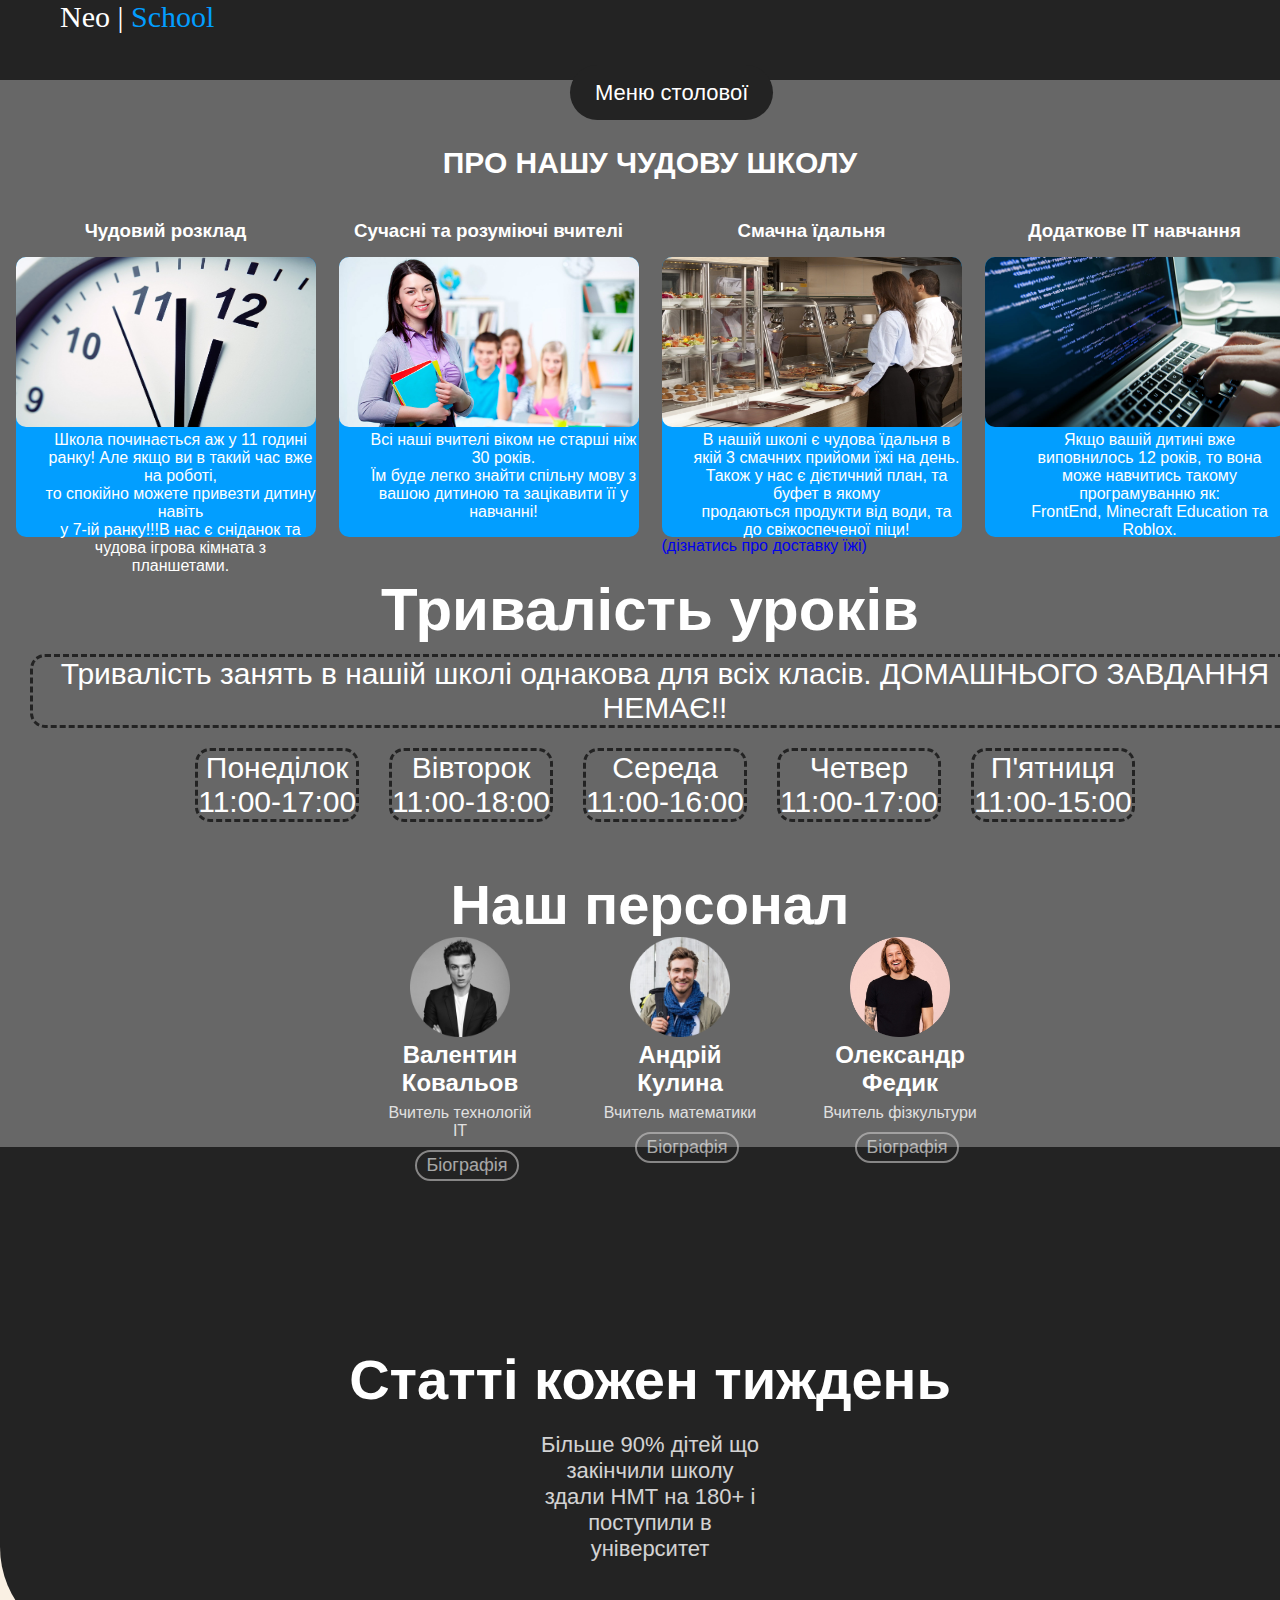
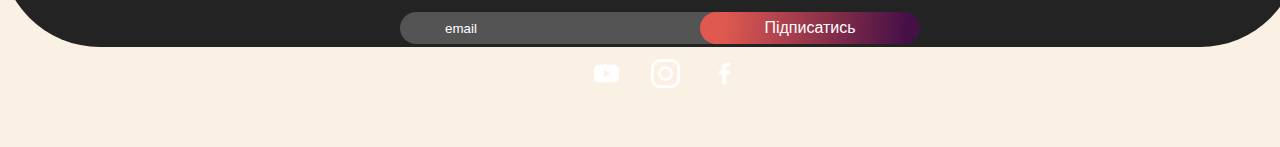
<file: index.html>
<!DOCTYPE html>
<html lang="en">
<head>
    <meta charset="UTF-8">
    <meta name="viewport" content="width=device-width, initial-scale=1.0">
    <title>Document</title>
    <link rel="stylesheet" href="./style/style.css">
    <link rel="stylesheet" href="./style/reset.css">
</head>
<body>
    <header>
        <div class="header-container">
            <a class="header-logo" href="./index.html">Neo | <span class="like">School</a>
        </div>
    </header>
    <main>
        <div class="container-main">
            <a class="tables" href="./menu.html">Меню столової</a>
            <main class="main-section">
                <section class="about-section">
                    <h2 class="about-title">ПРО НАШУ ЧУДОВУ ШКОЛУ</h2>
                    <ul class="about-list">
                    <li class="about-item">
                        <h3 class="about-subtitle">Чудовий розклад</h3>
                        <div class="about-container">
                        <img class="about-img" src="./img/clock.jpg" alt="clock" class="about=img" >
                        <p class="about-text">Школа починається аж у 11 годині ранку! Але якщо ви в такий час вже на роботі,<br> то спокійно можете привезти дитину навіть<br>  у 7-ій ранку!!!В нас є сніданок та чудова ігрова кімната з планшетами.</p>
                        </div>
                    </li>
                    <li class="about-item">
                        <h3 class="about-subtitle">Сучасні та розуміючі вчителі</h3>
                        <div class="about-container">
                        <img class="about-img" src="./img/teacher.jpg" alt="" class="about=img">
                        <p class="about-text">Всі наші вчителі віком не старші ніж 30 років.<br> Їм буде легко знайти спільну мову з<br> вашою дитиною та зацікавити її у навчанні!</p>
                        </div>
                    </li>
                    <li class="about-item">
                        <h3 class="about-subtitle">Смачна їдальня</h3>
                        <div class="about-container">
                        <img class="about-img" src="./img/food.jpg" alt="" class="about=img">
                        <p class="about-text">В нашій школі є чудова їдальня в якій 3 смачних прийоми їжі на день. <br> Також у нас є дієтичний план, та буфет в якому<br> продаються продукти від води, та до свіжоспеченої піци! </p>
                        </div>
                        <a href="https://www.justeattakeaway.com/" target="_blank">(дізнатись про доставку їжі)</a>
                    </li>
                    <li class="about-item">
                        <h3 class="about-subtitle">Додаткове IT навчання </h3>
                        <div class="about-container">
                        <img class="about-img" src="./img/it-tech.jpg" alt="" class="about=img">
                        <p class="about-text">Якщо вашій дитині вже виповнилось 12 років, то вона<br> може навчитись такому  програмуванню як:<br> FrontEnd, Minecraft Education та Roblox. </p>
                    </div>
                </li>
            </ul>
        </section>
        <section class="time-section">
            <h2 class="time-subtitle">Тривалість уроків</h2>
            <p class="time-text">Тривалість занять в нашій школі однакова для всіх класів. ДОМАШНЬОГО ЗАВДАННЯ НЕМАЄ!!</p>
            <ul class="time-list">
                <li class="time-item">
                <p class="time-text">Понеділок<br>11:00-17:00</p>
                </li>
                <li class="time-item">
                <p class="time-text">Вівторок<br>11:00-18:00</p>
                </li>
                <li class="time-item">
                <p class="time-text">Середа<br>11:00-16:00</p>
                </li>
                <li class="time-item">
                <p class="time-text">Четвер<br>11:00-17:00</p>
                </li>
                <li class="time-item">
                <p class="time-text">П'ятниця<br>11:00-15:00</p>
                </li>
            </ul>
        </section>
       
            <section class="porsonal">
                <h2 class="personal-title">Наш персонал</h2>
                <ul class="personal-list">
                    <li>
                        <section class="personal-section">
                            <img class="personal-section-img" src="./img/Ellipse 2.png" alt="man">
                            <h2 class="personal-section-title">Валентин Ковальов</h2>
                            <p class="personal-section-text">Вчитель технологій IT</p>
                            <a class="personal-section-link" href="#">Біографія</a>
                        </section>
                    </li>
                    <li>
                        <section class="personal-section">
                            <img class="personal-section-img" src="./img/Ellidwdpse 2.png" alt="man">
                            <h2 class="personal-section-title">Андрій Кулина</h2>
                            <p class="personal-section-text">Вчитель математики</p>
                            <a class="personal-section-link" href="#">Біографія</a>
                        </section>
                    </li>
                    <li>
                        <section class="personal-section">
                            <img class="personal-section-img" src="./img/Ellipse ss2.png" alt="man">
                            <h2 class="personal-section-title">Олександр Федик</h2>
                            <p class="personal-section-text">Вчитель фізкультури</p>
                            <a class="personal-section-link" href="#">Біографія</a>
                        </section>
                    </li>
                </ul>
            </section>
        </div>
    </main>
    <footer>
        <div class="container-footer">
            <h2 class="footer-title">Статті кожен тиждень</h2>
            <p class="footer-text">Більше 90% дітей що закінчили школу здали НМТ на 180+ і поступили в університет</p>
            <div class="footer-form">
                <input class="footer-input" placeholder="email" type="text">
                <a class="footer-form-link" href="">Підписатись</a>
            </div>
            <ul class="footer-list">
                <li>
                    <img class="footer-img" src="./img/youtube.png" alt="icon">
                </li>
                <li>
                    <img class="footer-img"src="./img/instagram.png" alt="icon">
                </li>
                <li>
                    <img class="footer-img" src="./img/facebook.png" alt="icon">
                </li>
            </ul>
        </div>  
    </footer>
</body>
</html>
</file>
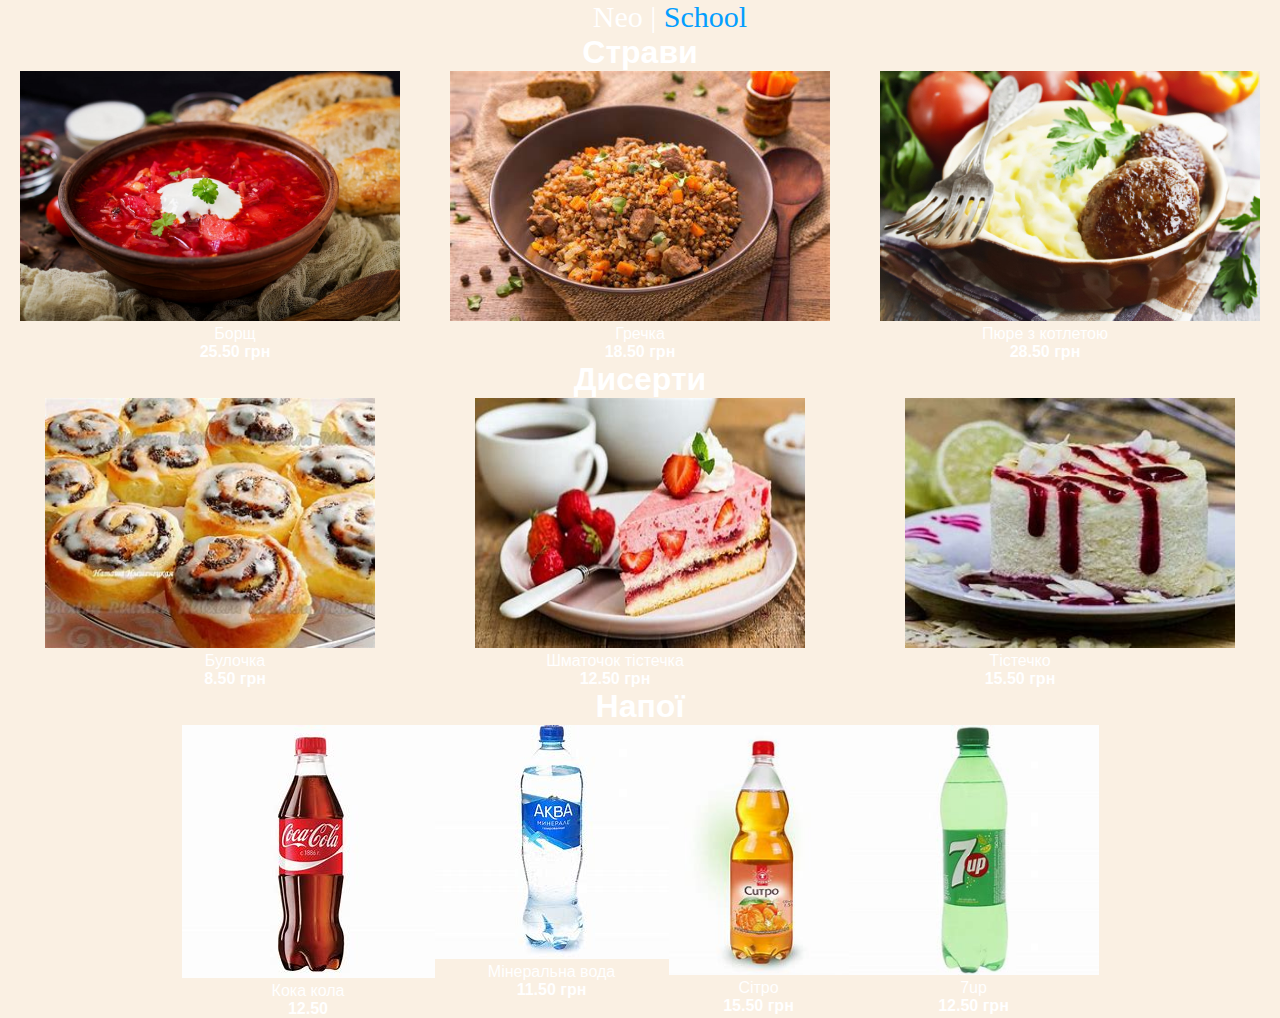
<file: menu.html>
<!DOCTYPE html>
<html lang="en">
<head>
    <meta charset="UTF-8">
    <meta name="viewport" content="width=device-width, initial-scale=1.0">
    <title>Document</title>
    <link rel="stylesheet" href="./style/reset.css">
    <link rel="stylesheet" href="./style/style.css">
</head>
<body>
    <header>
        <a class="header-logo" href="./index.html">Neo | <span class="like">School</a>
    </header>
    <main>
        <section class="dishes">
            <h1 class="title">Страви</h1>
            <ul class="main-dishes">
                <li>
                    <img class="food-first" src="./img/1.jpg" alt="Борщь">
                    <p class="text">Борщ</p>
                    <h4>25.50 грн</h4>
                </li>
                <li>
                    <img class="food-second" src="./img/2.jpg" alt="">
                    <p class="text">Гречка</p>
                    <h4>18.50 грн</h4>
                </li>
                <li>
                    <img class="food-third" src="./img/3.jpg" alt="">
                    <p class="text">Пюре з котлетою</p>
                    <h4>28.50 грн</h4>
                </li>
            </ul>
        </section>
        <section class="dissertations">
            <h1 class="title">Дисерти</h1>
            <ul class="main-dissertations">
               <li>
                    <img class="dissertations-first" src="./img/4.jpg" alt="">
                    <p class="text">Булочка</p>
                    <h4>8.50 грн</h4>
                </li>
                <li>
                    <img class="dissertations-second" src="./img/5.jpg" alt="">
                    <p class="text">Шматочок тістечка</p>
                    <h4>12.50 грн</h4>
                </li>
                <li>
                    <img class="dissertations-third" src="./img/6.jpg" alt="">
                    <p class="text">Тістечко</p>
                    <h4>15.50 грн</h4>
                </li> 
            </ul>
        </section>
        <section class="drinks">
            <h1 class="title">Напої</h1>
            <ul class="main-drinks">
                <li>
                    <img class="drinks-first" src="./img/7.jpg" alt="">
                    <p class="text">Кока кола</p>
                    <h4>12.50</h4>
                </li>
                <li>
                    <img class="drinks-second" src="./img/8.jpg" alt="">
                    <p class="text">Мінеральна вода</p>
                    <h4>11.50 грн<h4>
                </li>
                <li>
                    <img class="drink-third" src="./img/9.jpg" alt="">
                    <p class="text">Сітро</p>
                    <h4>15.50 грн</h4>
                </li>
                <li>
                    <img class="drink-fourth" src="./img/10.jpg" alt="">
                    <p class="text">7up</p>
                    <h4>12.50 грн</h4>
                </li>
            </ul>
        </section>
    </main>
</body>
</html>
</file>
<file: style/style.css>
body {
    font-family: 'Yanone Kaffeesatz', sans-serif;
    color: #ffffff;
    padding: 0;
    margin: 0;
    background-color: #faf0e3;
}

                        /* сирбул */

.button {
    border-radius: 10px;
    border: 0;
    background-color: #00ffbf;
}

.button:hover {
    color:  rgb(2, 158, 255) ;
}

.food-first{
    height: 250px;
    width: 380px;
    margin-right: 50px;
}

.food-second{
    height: 250px;
    width: 380px;
}

.food-third{
    height: 250px;
    width: 380px;
    margin-left: 50px;
}

.drink-first{
    height: 250px;
    width: 250px;
    margin-left: 50px;
}

.drink-second{
    height: 250px;
    width: 250px;
}

.drink-third{
    height: 250px;
    width: 180px;
}

.drink-fourth{
    height: 250px;
    width: 250px;
}

.dissertations-first{
    height: 250px;
    width: 330px;
    margin-right: 50px;
}

.dissertations-second{
    height: 250px;
    width: 330px;
    margin-left: 50px;
}

.dissertations-third{
    height: 250px;
    width: 330px;
    margin-left: 100px;
}

.main-dissertations{
    display: flex;
    justify-content: center;
}

.main-dishes{
    display: flex;
    justify-content: center;
    }

.main-drinks{
    display: flex;
    justify-content: center;
}

.section-dishes{
    font-family: 'Roboto';
    font-weight: 500;
    font-size: 30px;
}

.section-dissertations{
    font-family: 'Roboto';
    font-weight: 500;
    font-size: 30px;
}

.section-drinken{
    font-family: 'Roboto';
    font-weight: 500;
    font-size: 30px;
}

.title{
    color: white;
    text-align: center;
}

.text, h4{
    color: white;
    text-align: center;
}

.header-logo {
    color: #fff;
    font-size: 30px;
    font-family: 'Rubik Iso';
    padding-left: 60px;
}

nav {
    justify-content: space-between;
    margin-top: 15px;
    display: flex;
    align-items: center;
}

.nav-list {
    font-size: 23px;
    display: flex;
    padding-right: 60px;
}

.header-link {
    margin-left: 50px;
    color: #cac9c9;
    transition: .5s;
}

.header-link:hover {
    color: #fff;
}

.like{
    color: rgb(2, 158, 255);
}

.tables{
    background-color: #232323;
    color: #fff;
    font-size: 22px;
    padding: 15px 25px 15px 25px;
    border-radius: 50px;
    margin-left: 570px;
    margin-top: 40px;
}

.menu-container {
    width: 1300px;
    background-color: #232323;
    margin: auto;
}

.button:hover{
    background-color: orange;
}

h4:hover{
    color: #000000;
}
            /* федик */

.price-title {
    padding: 0;
    margin: 10;
    text-align: center;
    font-size: 60px;
}

.price-list {
    display: flex;
}

.price-text {
    padding: 5px;
    margin: 10px;
    font-size: 20px;
    border-radius: 20%;
    border: dashed #232323
}

.price-subtitle {
    font-size: 30px;
    border-radius: 20%;
    border: dashed #232323;
    padding: 5px;
    margin: 10px;
    
}


.about-list {
    display: flex;
    justify-content: center;
    padding-top: 40px;
}

.about-text {
    width: 270px;
    text-align: center;
}

.about-container {
    margin-top: 15px;
    height: 280px;
    background-color: rgb(2, 158, 255);
    border-radius: 10px;
}

.about-title {
    text-align: center;
    padding-top: 40px;
    font-size: 30px;
}

.time-subtitle {
    font-size: 20px;
}

.time-discription {
    line-height: 40px;
    padding: 0;
    margin-top: 10px;
    margin-bottom: 10px;
    text-align: center;
    font-size: 34px;
    margin-left: 30px;
}

.time-text {
    padding: 0;
    margin-top: 10px;
    margin-bottom: 10px;
    text-align: center;
    font-size: 30px;
    margin-left: 30px;
    border: dashed #232323;
    border-radius: 15px;
}

.time-list {
    display: flex;
    justify-content: center;
}


.time-description {
    padding: 5px;
    margin: 10px;
    font-size: 20px;
    border-radius: 20%;
    border: dashed #232323;
    border-radius: 10%;
}

.time-subtitle {
    padding: 0;
    margin: 20px 20px  5px  20px;
    text-align: center;
    font-size: 60px;
}

.about-img {
    width: 300px;
    height: 170px;
    border-radius: 10px;
}

.about-link {
    display: block;
    text-align: center;
    color: rgb(2, 158, 255);
    padding-left: 15px;
}

.about-subtitle {
    text-align: center;
}

.about-item:nth-child(2) {
    padding-left: 23px ;
}

.about-item:nth-child(3) {
    padding-left: 23px ;
}

.about-item:nth-child(4) {
    padding-left: 23px ;
}



.about-text {
    margin-left: 30px;
}


.time-list {
    display: flex;
}




                /* форгіль */

.porsonal {
    background-color: #676767;
}


 .personal-title {
    padding-top: 40px;
    font-size: 56px;
    text-align: center;
 }

.personal-section-img {
    padding-left: 30px ;
}

 .personal-list {
    display: flex;
    justify-content: center;
 }

 .personal-section {
    width: 160px;
    height: 210px;
    margin-left: 60px;
 }

 .personal-section-title {
    text-align: center;
 }

 .personal-section-img {
    width: 100px;
    height: 100px;
    padding: 0px 30px 0px 30px;
 }
 .personal-section-text {
    text-align: center;
    opacity: 0.8;
    margin-top: 7px;
 }

 .personal-section-link {
    display: flex;
    justify-content: center;
    text-align: center;
    align-items: center;
    font-size: 18px;
    margin-top: 10px;
    margin-left: 35px;
    color:#ffffff;
    opacity: 0.6;
    width: 100px;
    height: 27px;
    border: 2px solid #cac9c9 ;
    border-radius: 50px;
 }

header {
    display: flex;
    justify-content: center;
}

.header-container {
    width: 1300px;
    background-color: #232323;
    height: 80px;
}

 .container-footer {
    border-radius: 0px 0px 100px 100px;
    height: 500px;
    width: 1300px;
    margin: auto;
    background-color: #232323;
    margin-bottom: 100px;
 }

 .container-main {
    width: 1300px;
    margin: auto;
    background-color: #676767;
 }

 .footer-list {
    display: flex;
    justify-content: center;
    margin-top: 15px;
 }



 .footer-img {
    margin-left: 30px;
    height: 29px;
    width: 29px;
    position: relative;
 }

 .footer-title{
    font-size: 56px;
    text-align: center;
    padding-top: 200px;
 }

.footer-text {
    text-align: center;
    opacity: 0.8;
    font-size: 22px;
    width: 220px;
    margin-left: 540px;
    margin-top: 20px;
}

.footer-form {
    margin-top: 50px;
    display: flex;
    margin-left: 400px;
}

.footer-input {
    padding-left: 30px;
    outline: none;
    border: none;
    width: 353px;
    height: 30px;
    background: #545454;
    border-radius: 50px 0px 0px 50px;
}

.footer-input::placeholder {
    color: #fff;
    padding-left: 15px;
}


.footer-form-link {
    margin-left: 300px ;
    color: #fff;
    display: flex;
    flex-direction: row;
    justify-content: center;
    align-items: center;
    padding: 10px 30px;
    gap: 10px;
    position: absolute;
    width: 160px;
    height: 12px;
    background: linear-gradient(94.78deg, #DF5950 11.19%, #451046 93.72%);
    border-radius: 50px;
    }
</file>
